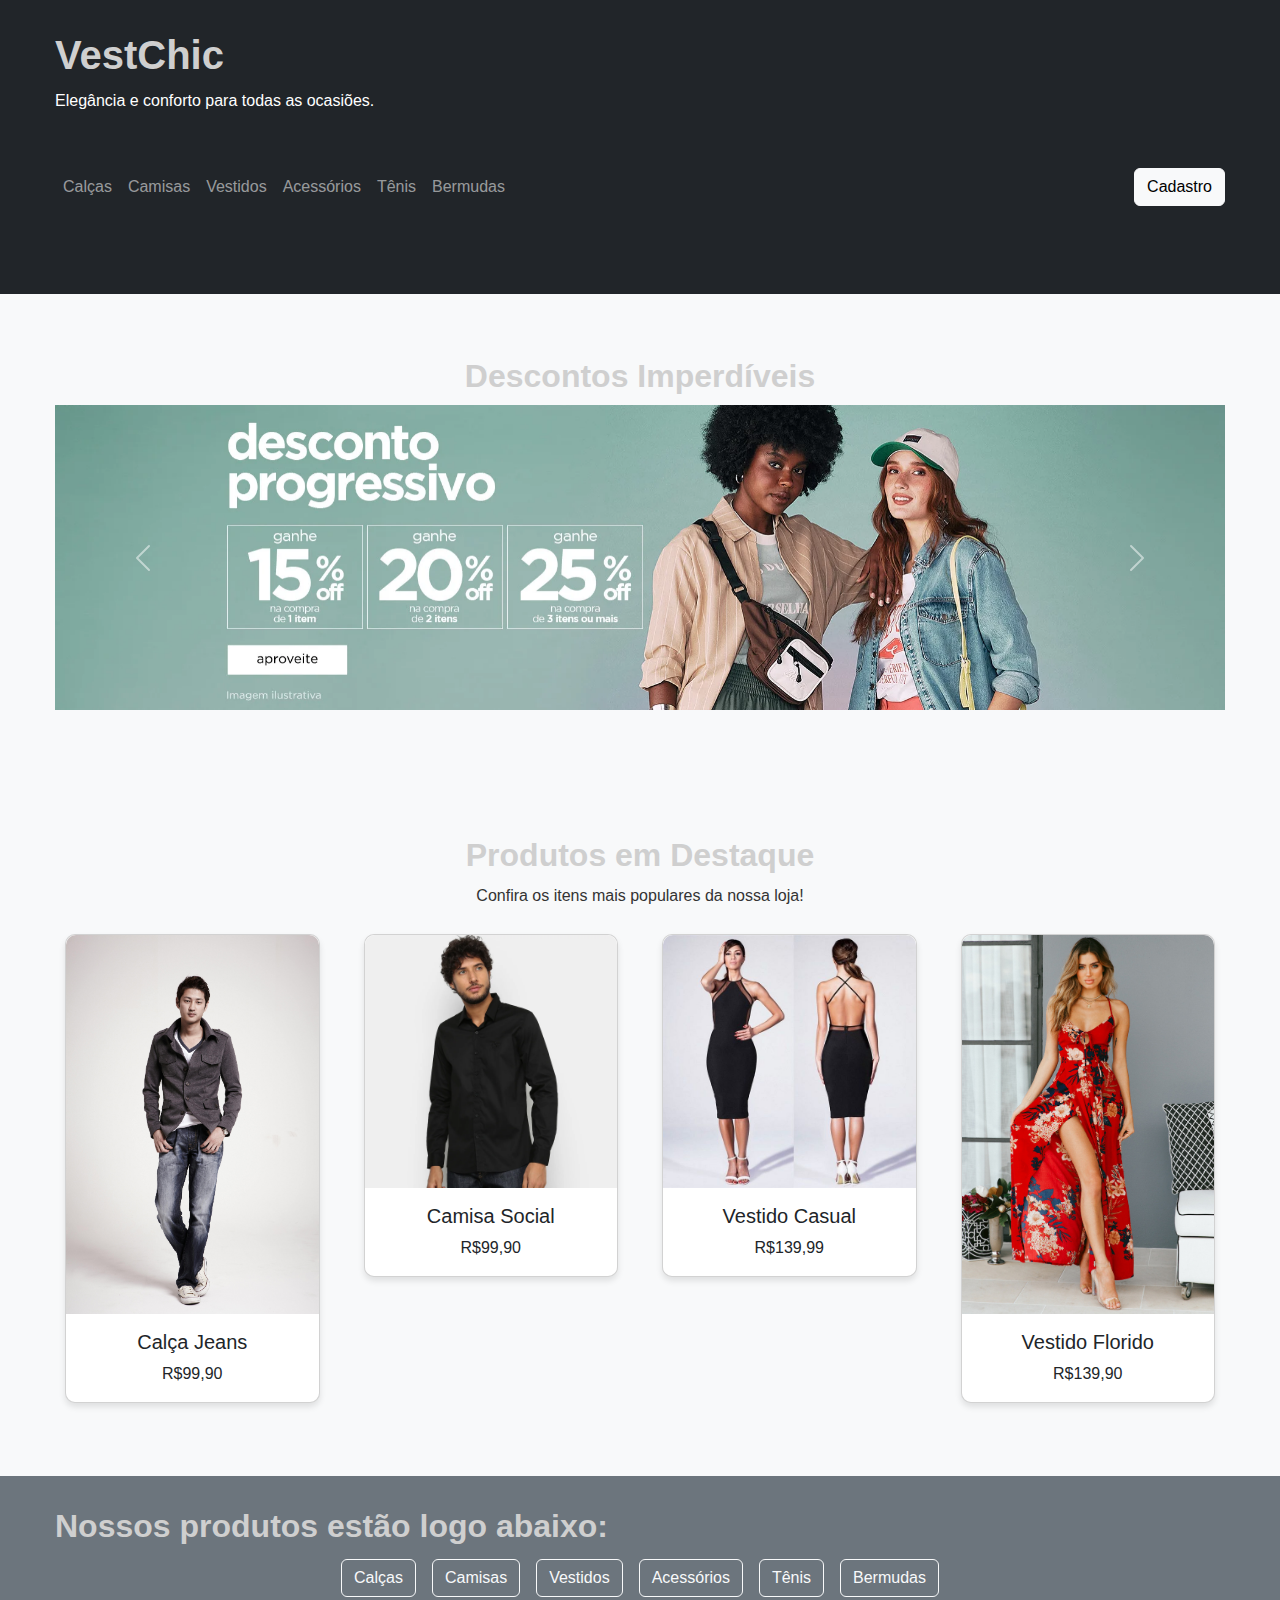
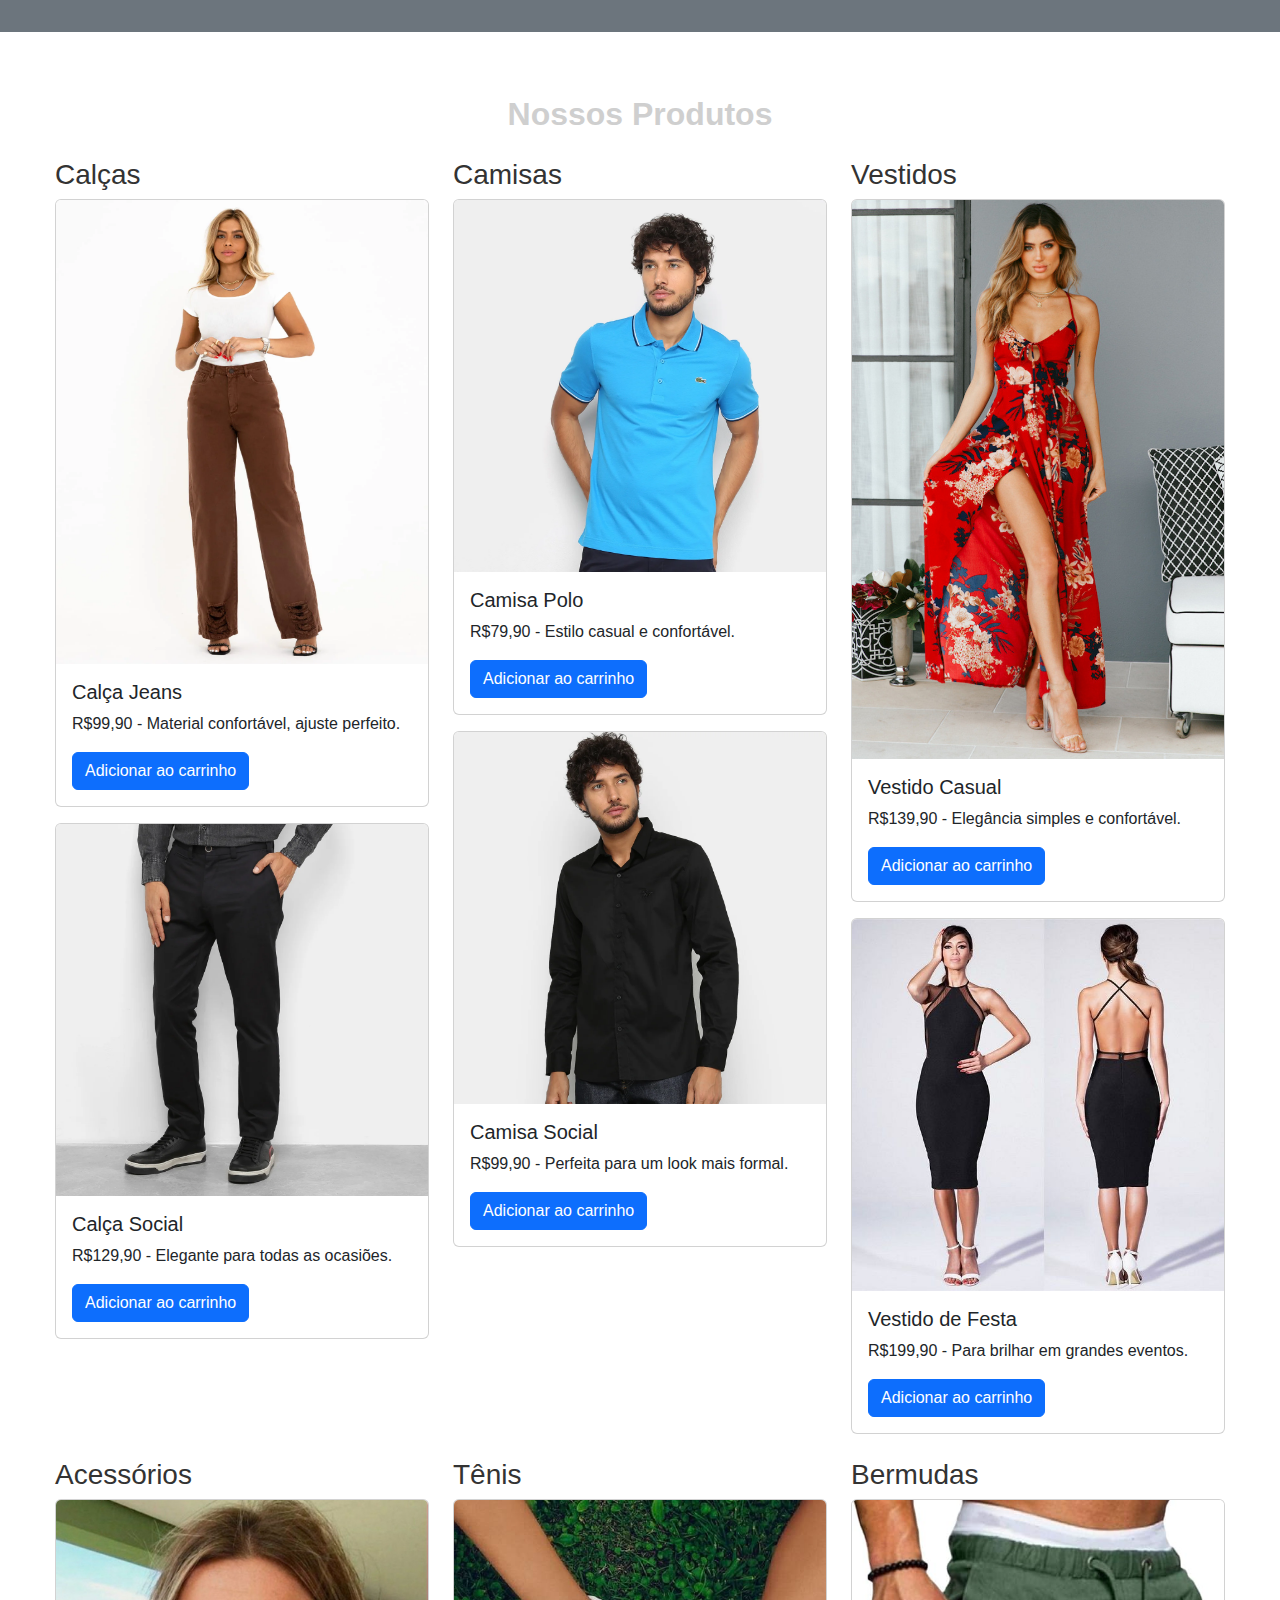
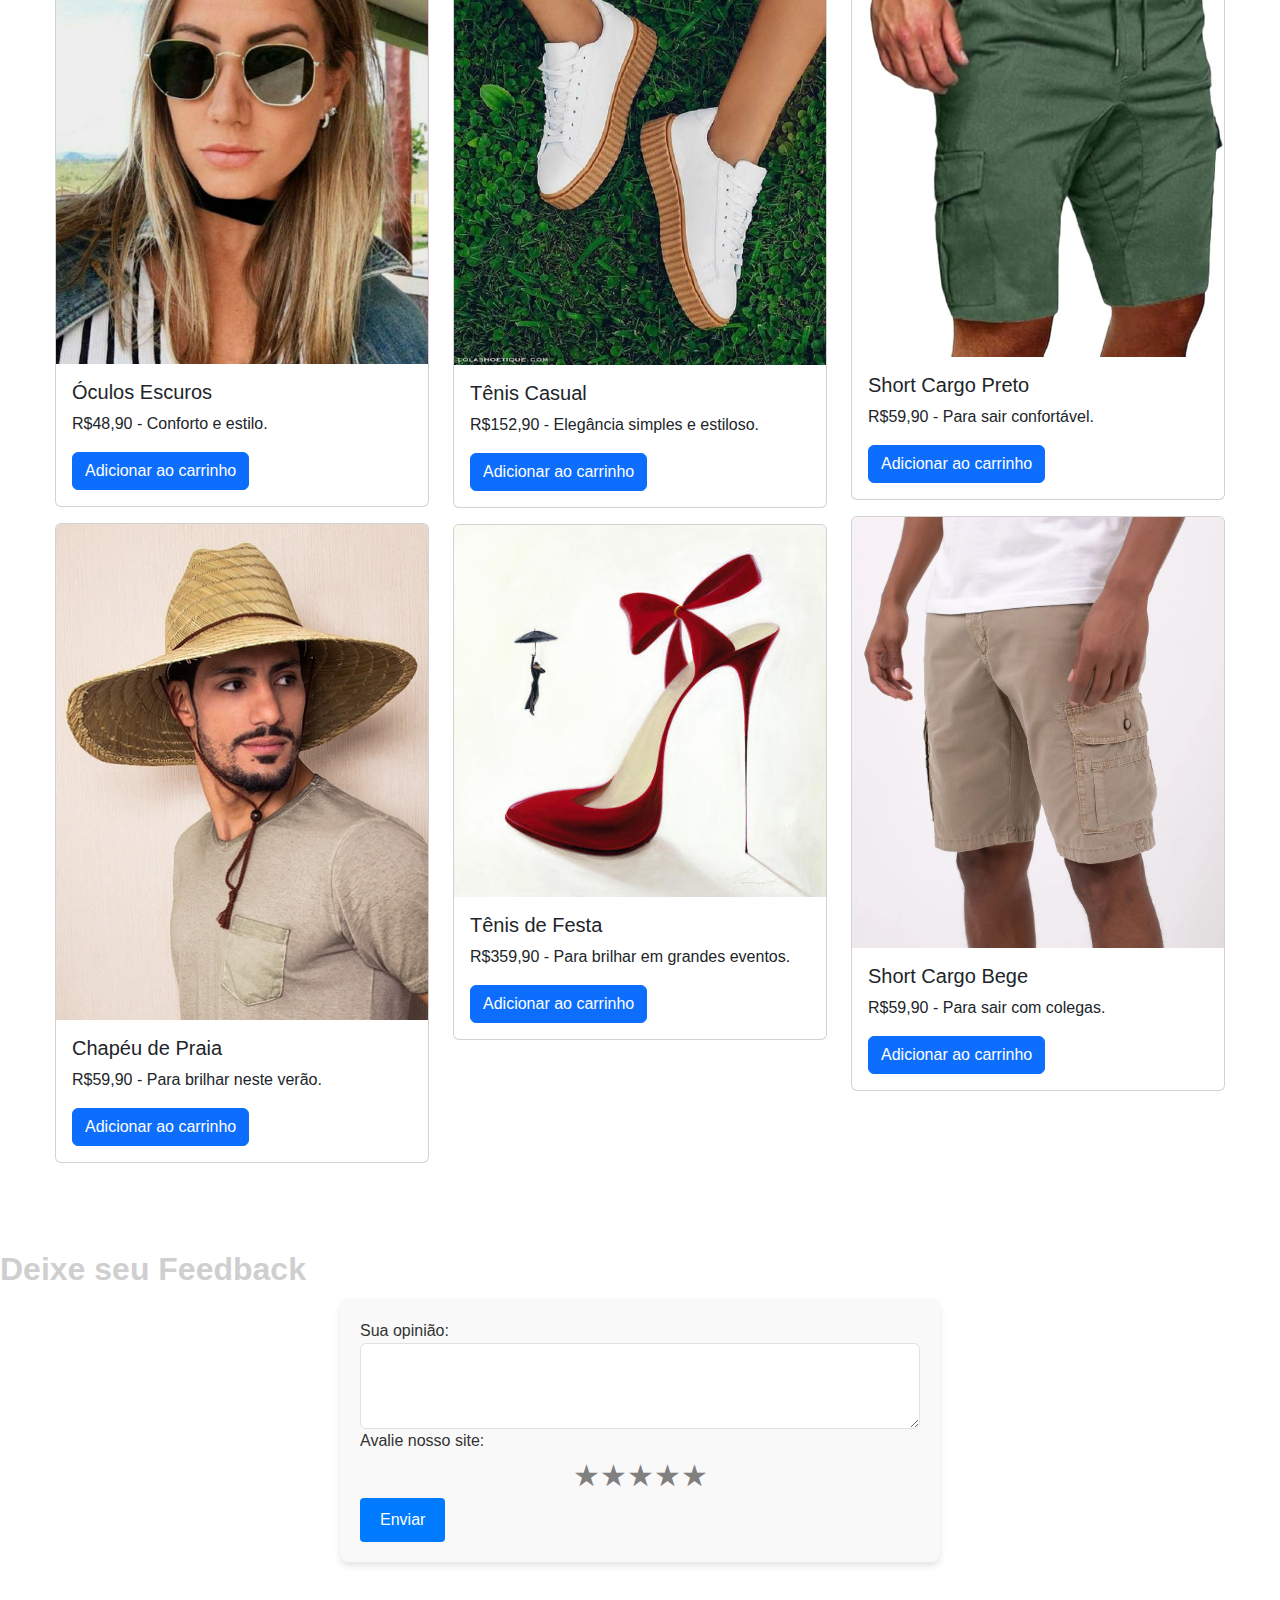
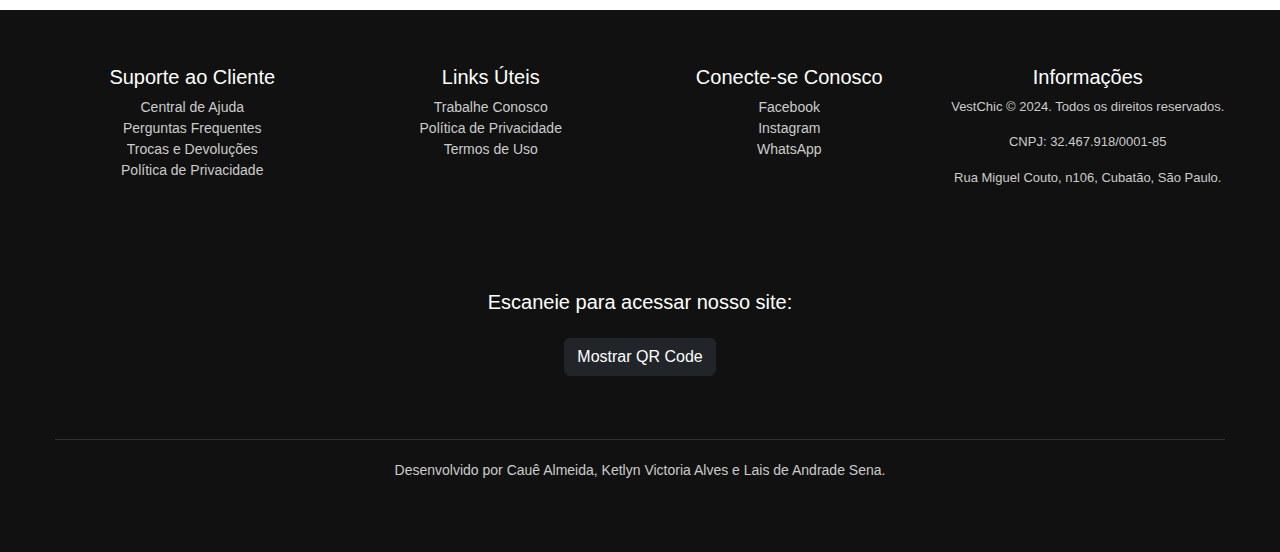
<file: index.html>
<!DOCTYPE html>
<html lang="pt-BR">

<head>
    <meta charset="UTF-8">
    <meta name="viewport" content="width=device-width, initial-scale=1.0">
    <title>VestChic - Elegância e Conforto</title>
    <link href="https://cdn.jsdelivr.net/npm/bootstrap@5.3.2/dist/css/bootstrap.min.css" rel="stylesheet">
    <link rel="stylesheet" href="style.css">
    <link rel="icon" href="imagens/bolsas.png">
</head>

<body>
    <!-- Header -->
    <header class="bg-dark text-white py-3">

        <div class="container">
            <h1>ㅤVestChic</h1>
            <p>ㅤㅤElegância e conforto para todas as ocasiões.</p>
        </div>

        <nav class="navbar navbar-expand-lg navbar-dark bg-dark">
            <div class="container">
                <button class="navbar-toggler position-absolute top-0 end-0 m-3" type="button" data-bs-toggle="collapse" data-bs-target="#navbarNav">
                    <span class="navbar-toggler-icon"></span>
                </button>
                <div class="collapse navbar-collapse" id="navbarNav">
                    <ul class="navbar-nav me-auto">
                        <li class="nav-item"><a href="#calcas" class="nav-link">Calças</a></li>
                        <li class="nav-item"><a href="#camisas" class="nav-link">Camisas</a></li>
                        <li class="nav-item"><a href="#vestidos" class="nav-link">Vestidos</a></li>
                        <li class="nav-item"><a href="#acessorios" class="nav-link">Acessórios</a></li>
                        <li class="nav-item"><a href="#tenis" class="nav-link">Tênis</a></li>
                        <li class="nav-item"><a href="#bermudas" class="nav-link">Bermudas</a></li>
                    </ul>
                    <a href="cadastro.html" class="btn btn-light">Cadastro</a>
                </div>
            </div>
        </nav>
        <br>
        <br>
    </header>

    <!-- Carrossel de Imagens -->
    <section id="carrossel" class="py-5 bg-light">
        <div class="container">
            <h2 class="text-center">Descontos Imperdíveis</h2>
            <div id="descontoCarrossel" class="carousel slide" data-bs-ride="carousel">
                <div class="carousel-inner">
                    <div class="carousel-item active">
                        <img src="imagens/fotodeitada.webp" class="d-block mx-auto img-fluid" style="max-height: 400px;" alt="Desconto 1" alt="Desconto 1">
                    </div>
                    <div class="carousel-item">
                        <img src="imagens/fotodeitada2.jpg" class="d-block mx-auto img-fluid" style="max-height: 400px;" alt="Desconto 1" alt="Desconto 2">
                    </div>
                    <div class="carousel-item">
                        <img src="imagens/fotodeitada3.jpg" class="d-block mx-auto img-fluid" style="max-height: 400px;" alt="Desconto 1" alt="Desconto 3">
                    </div>
                </div>
                <button class="carousel-control-prev" type="button" data-bs-target="#descontoCarrossel" data-bs-slide="prev">
                    <span class="carousel-control-prev-icon" aria-hidden="true"></span>
                    <span class="visually-hidden">Anterior</span>
                </button>
                <button class="carousel-control-next" type="button" data-bs-target="#descontoCarrossel" data-bs-slide="next">
                    <span class="carousel-control-next-icon" aria-hidden="true"></span>
                    <span class="visually-hidden">Próximo</span>
                </button>
            </div>
        </div>
    </section>

    <!-- Destaque de Produtos -->
    <section id="destaque" class="py-5 text-center bg-light">
        <div class="container">
            <h2>Produtos em Destaque</h2>
            <p>Confira os itens mais populares da nossa loja!</p>
            <div class="row">
                <div class="col-md-3">
                    <a href="produto-calca1.html">
                        <div class="card product-card">
                            <img src="imagens/pexels-jt-kim-914472.jpg" class="card-img-top" alt="Calça Jeans">
                            <div class="card-body">
                                <h5 class="card-title">Calça Jeans</h5>
                                <p class="card-text">R$99,90</p>
                            </div>
                        </div>
                    </a>
                </div>
                
                <div class="col-md-3">
                    <a href="#">
                        <div class="card product-card">
                            <img src="imagens/camisa2.webp" class="card-img-top" alt="Camisa Social">
                            <div class="card-body">
                                <h5 class="card-title">Camisa Social</h5>
                                <p class="card-text">R$99,90</p>
                            </div>
                        </div>
                    </a>
                </div>
                <div class="col-md-3">
                    <a href="produto-calca1.html">
                        <div class="card product-card">
                            <img src="imagens/vest2.jpg" class="card-img-top img-fluid" alt="Vestido Casual">
                            <div class="card-body">
                                <h5 class="card-title">Vestido Casual</h5>
                                <p class="card-text">R$139,99</p>
                            </div>
                        </div>
                    </a>
                </div>
                <div class="col-md-3">
                    <a href="produto-vestido1.html">
                        <div class="card product-card">
                            <img src="imagens/vestflor.jpg" class="card-img-top" alt="Vestido Florido">
                            <div class="card-body">
                                <h5 class="card-title">Vestido Florido</h5>
                                <p class="card-text">R$139,90</p>
                            </div>
                        </div>
                    </a>
                </div>
            </div>
        </div>
    </section>

    <!-- Categorias -->
    <section id="filtros" class="py-3 bg-secondary text-white">
        <div class="container">
            <h2>Nossos produtos estão logo abaixo:</h2>
            <div class="d-flex justify-content-center flex-wrap">
                <a href="calcas.html" class="btn btn-outline-light mx-2 my-1">Calças</a>
                <a href="camisas.html" class="btn btn-outline-light mx-2 my-1">Camisas</a>
                <a href="vestidos.html" class="btn btn-outline-light mx-2 my-1">Vestidos</a>
                <a href="acessorios.html" class="btn btn-outline-light mx-2 my-1">Acessórios</a>
                <a href="tenis.html" class="btn btn-outline-light mx-2 my-1">Tênis</a>
                <a href="bermuda.html" class="btn btn-outline-light mx-2 my-1">Bermudas</a>
            </div>
        </div>
    </section>

    <main>
        <!-- Seção de Produtos -->
        <section id="produtos" class="container mt-5">
            <h2 class="text-center mb-4">Nossos Produtos</h2>
            <div class="row">
                <!-- Calças -->
                <div class="col-md-4 mb-4" id="calcas">
                    <h3>Calças</h3>
                    <div class="card">
                        <img src="imagens/calca0.webp" class="card-img-top" alt="Calça 1">
                        <div class="card-body">
                            <h5 class="card-title">Calça Jeans</h5>
                            <p class="card-text">R$99,90 - Material confortável, ajuste perfeito.</p>
                            <button class="btn btn-primary add-to-cart" data-product="Calça Jeans">Adicionar ao carrinho</button>
                        </div>
                    </div>
                    <div class="card mt-3">
                        <img src="imagens/calca2.webp" class="card-img-top" alt="Calça 2">
                        <div class="card-body">
                            <h5 class="card-title">Calça Social</h5>
                            <p class="card-text">R$129,90 - Elegante para todas as ocasiões.</p>
                            <button class="btn btn-primary add-to-cart" data-product="Calça Social">Adicionar ao carrinho</button>
                        </div>
                    </div>
                </div>
        
                <!-- Camisas -->
                <div class="col-md-4 mb-4" id="camisas">
                    <h3>Camisas</h3>
                    <div class="card">
                        <img src="imagens/camisa1.webp" class="card-img-top" alt="Camisa 1">
                        <div class="card-body">
                            <h5 class="card-title">Camisa Polo</h5>
                            <p class="card-text">R$79,90 - Estilo casual e confortável.</p>
                            <button class="btn btn-primary add-to-cart" data-product="Camisa Polo">Adicionar ao carrinho</button>
                        </div>
                    </div>
                    <div class="card mt-3">
                        <img src="imagens/camisa2.webp" class="card-img-top" alt="Camisa 2">
                        <div class="card-body">
                            <h5 class="card-title">Camisa Social</h5>
                            <p class="card-text">R$99,90 - Perfeita para um look mais formal.</p>
                            <button class="btn btn-primary add-to-cart" data-product="Camisa Social">Adicionar ao carrinho</button>
                        </div>
                    </div>
                </div>
        
                <!-- Vestidos -->
                <div class="col-md-4 mb-4" id="vestidos">
                    <h3>Vestidos</h3>
                    <div class="card">
                        <img src="imagens/vestflor.jpg" class="card-img-top" alt="Vestido 1">
                        <div class="card-body">
                            <h5 class="card-title">Vestido Casual</h5>
                            <p class="card-text">R$139,90 - Elegância simples e confortável.</p>
                            <button class="btn btn-primary add-to-cart" data-product="Vestido Casual">Adicionar ao carrinho</button>
                        </div>
                    </div>
                    <div class="card mt-3">
                        <img src="imagens/vest2.jpg" class="card-img-top" alt="Vestido 2">
                        <div class="card-body">
                            <h5 class="card-title">Vestido de Festa</h5>
                            <p class="card-text">R$199,90 - Para brilhar em grandes eventos.</p>
                            <button class="btn btn-primary add-to-cart" data-product="Vestido de Festa">Adicionar ao carrinho</button>
                        </div>
                    </div>
                </div>
            </div>
        
            <div class="row">
                <!-- Acessórios -->
                <div class="col-md-4 mb-4" id="acessorios">
                    <h3>Acessórios</h3>
                    <div class="card">
                        <img src="imagens/acessorio1.jpg" class="card-img-top" alt="Acessório 1">
                        <div class="card-body">
                            <h5 class="card-title">Óculos Escuros</h5>
                            <p class="card-text">R$48,90 - Conforto e estilo.</p>
                            <button class="btn btn-primary add-to-cart" data-product="Óculos Escuros">Adicionar ao carrinho</button>
                        </div>
                    </div>
                    <div class="card mt-3">
                        <img src="imagens/acessorio2.jpg" class="card-img-top" alt="Acessório 2">
                        <div class="card-body">
                            <h5 class="card-title">Chapéu de Praia</h5>
                            <p class="card-text">R$59,90 - Para brilhar neste verão.</p>
                            <button class="btn btn-primary add-to-cart" data-product="Chapéu de Praia">Adicionar ao carrinho</button>
                        </div>
                    </div>
                </div>
        
                <!-- Tênis -->
                <div class="col-md-4 mb-4" id="tenis">
                    <h3>Tênis</h3>
                    <div class="card">
                        <img src="imagens/tenis3.jpg" class="card-img-top" alt="Tênis 1">
                        <div class="card-body">
                            <h5 class="card-title">Tênis Casual</h5>
                            <p class="card-text">R$152,90 - Elegância simples e estiloso.</p>
                            <button class="btn btn-primary add-to-cart" data-product="Tênis Casual">Adicionar ao carrinho</button>
                        </div>
                    </div>
                    <div class="card mt-3">
                        <img src="imagens/tenis2.jpg" class="card-img-top" alt="Tênis 2">
                        <div class="card-body">
                            <h5 class="card-title">Tênis de Festa</h5>
                            <p class="card-text">R$359,90 - Para brilhar em grandes eventos.</p>
                            <button class="btn btn-primary add-to-cart" data-product="Tênis de Festa">Adicionar ao carrinho</button>
                        </div>
                    </div>
                </div>
        
                <!-- Bermudas -->
                <div class="col-md-4 mb-4" id="bermudas">
                    <h3>Bermudas</h3>
                    <div class="card">
                        <img src="imagens/berma1.jpg" class="card-img-top" alt="Bermuda 1">
                        <div class="card-body">
                            <h5 class="card-title">Short Cargo Preto</h5>
                            <p class="card-text">R$59,90 - Para sair confortável.</p>
                            <button class="btn btn-primary add-to-cart" data-product="Short Cargo Preto">Adicionar ao carrinho</button>
                        </div>
                    </div>
                    <div class="card mt-3">
                        <img src="imagens/berma2.webp" class="card-img-top" alt="Bermuda 2">
                        <div class="card-body">
                            <h5 class="card-title">Short Cargo Bege</h5>
                            <p class="card-text">R$59,90 - Para sair com colegas.</p>
                            <button class="btn btn-primary add-to-cart" data-product="Short Cargo Bege">Adicionar ao carrinho</button>
                        </div>
                    </div>
                </div>
            </div>
        </section>
        

    <!-- Formulário de Feedback -->
    <div class="my-5">
        <h2>Deixe seu Feedback</h2>
        <form id="feedbackForm" onsubmit="return handleFeedback(event)">
            <div class="form-group">
                <label for="feedback">Sua opinião:</label>
                <textarea id="feedback" class="form-control" rows="3" required></textarea>
            </div>

            <div class="form-group">
                <label>Avalie nosso site:</label>
                <div class="star-rating" style="display: flex; flex-direction: row-reverse;">
                    <input type="radio" id="star1" name="rating" value="1">
                    <label for="star1">★</label>
                    <input type="radio" id="star2" name="rating" value="2">
                    <label for="star2">★</label>
                    <input type="radio" id="star3" name="rating" value="3">
                    <label for="star3">★</label>
                    <input type="radio" id="star4" name="rating" value="4">
                    <label for="star4">★</label>
                    <input type="radio" id="star5" name="rating" value="5">
                    <label for="star5">★</label>
                </div>
            </div>

            <button type="submit" class="btn btn-primary">Enviar</button>
        </form>
        <div id="feedbackMessage" class="mt-3 text-success" style="display:none;">
            Seu feedback foi enviado com sucesso!
        </div>

    </main>

    <!-- Footer -->
    <footer style="background-color: #111; color: #fff; padding: 40px 20px; font-size: 14px;">
        <div class="container">
            <div class="row">
                <!-- Suporte ao Cliente -->
                <div class="col-md-3 mb-4">
                    <h5 style="color: #fff;">Suporte ao Cliente</h5>
                    <ul class="list-unstyled">
                        <li><a href="central.html" target="_blank" style="color: #ccc; text-decoration: none;">Central de Ajuda</a></li>
                        <li><a href="pergfreq.html" target="_blank" style="color: #ccc; text-decoration: none;">Perguntas Frequentes</a></li>
                        <li><a href="pdd.html" target="_blank" style="color: #ccc; text-decoration: none;">Trocas e Devoluções</a></li>
                        <li><a href="pdp.html" target="_blank" style="color: #ccc; text-decoration: none;">Política de Privacidade</a></li>
                    </ul>
                </div>
    
                <!-- Links Úteis -->
                <div class="col-md-3 mb-4">
                    <h5 style="color: #fff;">Links Úteis</h5>
                    <ul class="list-unstyled">
                        <li><a href="#" target="_blank" style="color: #ccc; text-decoration: none;">Trabalhe Conosco</a></li>
                        <li><a href="pdp.html" target="_blank" style="color: #ccc; text-decoration: none;">Política de Privacidade</a></li>
                        <li><a href="central.html" target="_blank" style="color: #ccc; text-decoration: none;">Termos de Uso</a></li>
                    </ul>
                </div>
    
                <!-- Redes Sociais -->
                <div class="col-md-3 mb-4">
                    <h5 style="color: #fff;">Conecte-se Conosco</h5>
                    <ul class="list-unstyled">
                        <li>
                            <a href="https://www.instagram.com/vestchic_store?utm_source=ig_web_button_share_sheet&igsh=ZDNlZDc0MzIxNw==" target="_blank" style="color: #ccc; text-decoration: none;"><i class="bi bi-facebook"></i> Facebook</a>
                        </li>
                        <li>
                            <a href="https://www.instagram.com/vestchic_store?utm_source=ig_web_button_share_sheet&igsh=ZDNlZDc0MzIxNw==" target="_blank" style="color: #ccc; text-decoration: none;"><i class="bi bi-instagram"></i> Instagram</a>
                        </li>
                        <li>
                            <a href="https://wa.link/bu9qkj" target="_blank" style="color: #ccc; text-decoration: none;"><i class="bi bi-twitter"></i> WhatsApp </a>
                        </li>
                    </ul>
                </div>
    
                <!-- Informações Legais -->
                <div class="col-md-3 mb-4">
                    <h5 style="color: #fff;">Informações</h5>
                    <p style="color: #ccc; font-size: 13px;">VestChic © 2024. Todos os direitos reservados.</p>
                    <p style="color: #ccc; font-size: 13px;">CNPJ: 32.467.918/0001-85</p>
                    <p style="color: #ccc; font-size: 13px;">Rua Miguel Couto, n106, Cubatão, São Paulo.</p>
                </div>
            </div>
    
            <div class="container my-5 text-center">
                <h5>Escaneie para acessar nosso site:</h5>
                <button class="btn btn-dark mt-3" onclick="toggleQRCode()">Mostrar QR Code</button>
                <div id="qr-code-container" style="display: none;" class="mt-3">
                    <img src="imagens/QRCode_Fácil.jpg" alt="QR Code do site" class="img-fluid rounded shadow" style="max-width: 200px;">
                </div>
            </div>

            <div class="text-center mt-4" style="border-top: 1px solid #333; padding-top: 20px;">
                <p style="color: #ccc;">Desenvolvido por Cauê Almeida, Ketlyn Victoria Alves e Lais de Andrade Sena.</p>
            </div>
        </div>
        
    </footer>

     <!-- Scripts do Bootstrap -->
     <script src="https://cdn.jsdelivr.net/npm/bootstrap@5.3.2/dist/js/bootstrap.bundle.min.js"></script>
     <script src="https://code.jquery.com/jquery-3.5.1.slim.min.js"></script>
     <script src="https://cdn.jsdelivr.net/npm/@popperjs/core@2.5.0/dist/umd/popper.min.js"></script>
     <script src="https://stackpath.bootstrapcdn.com/bootstrap/4.5.2/js/bootstrap.min.js"></script>
 
    
     <script>
         function handleFeedback(event) {
             event.preventDefault();
             // Exibe a mensagem de sucesso
             document.getElementById("feedbackMessage").style.display = "block";
             // Limpa o formulário
             document.getElementById("feedbackForm").reset();
         }

         function toggleQRCode() {
        const qrCodeContainer = document.getElementById('qr-code-container');
        if (qrCodeContainer.style.display === 'none' || !qrCodeContainer.style.display) {
            qrCodeContainer.style.display = 'block';
        } else {
            qrCodeContainer.style.display = 'none';
        }
    }
    let lastScroll = 0;
    const navbar = document.querySelector('.navbar');

    window.addEventListener('scroll', () => {
        const currentScroll = window.pageYOffset;

        if (currentScroll > lastScroll) {
            // Rolando para baixo
            navbar.style.transform = 'translateY(-100%)';
        } else {
            // Rolando para cima
            navbar.style.transform = 'translateY(0)';
        }

        lastScroll = currentScroll;
    });

     </script>

</body>

</html>
</file>
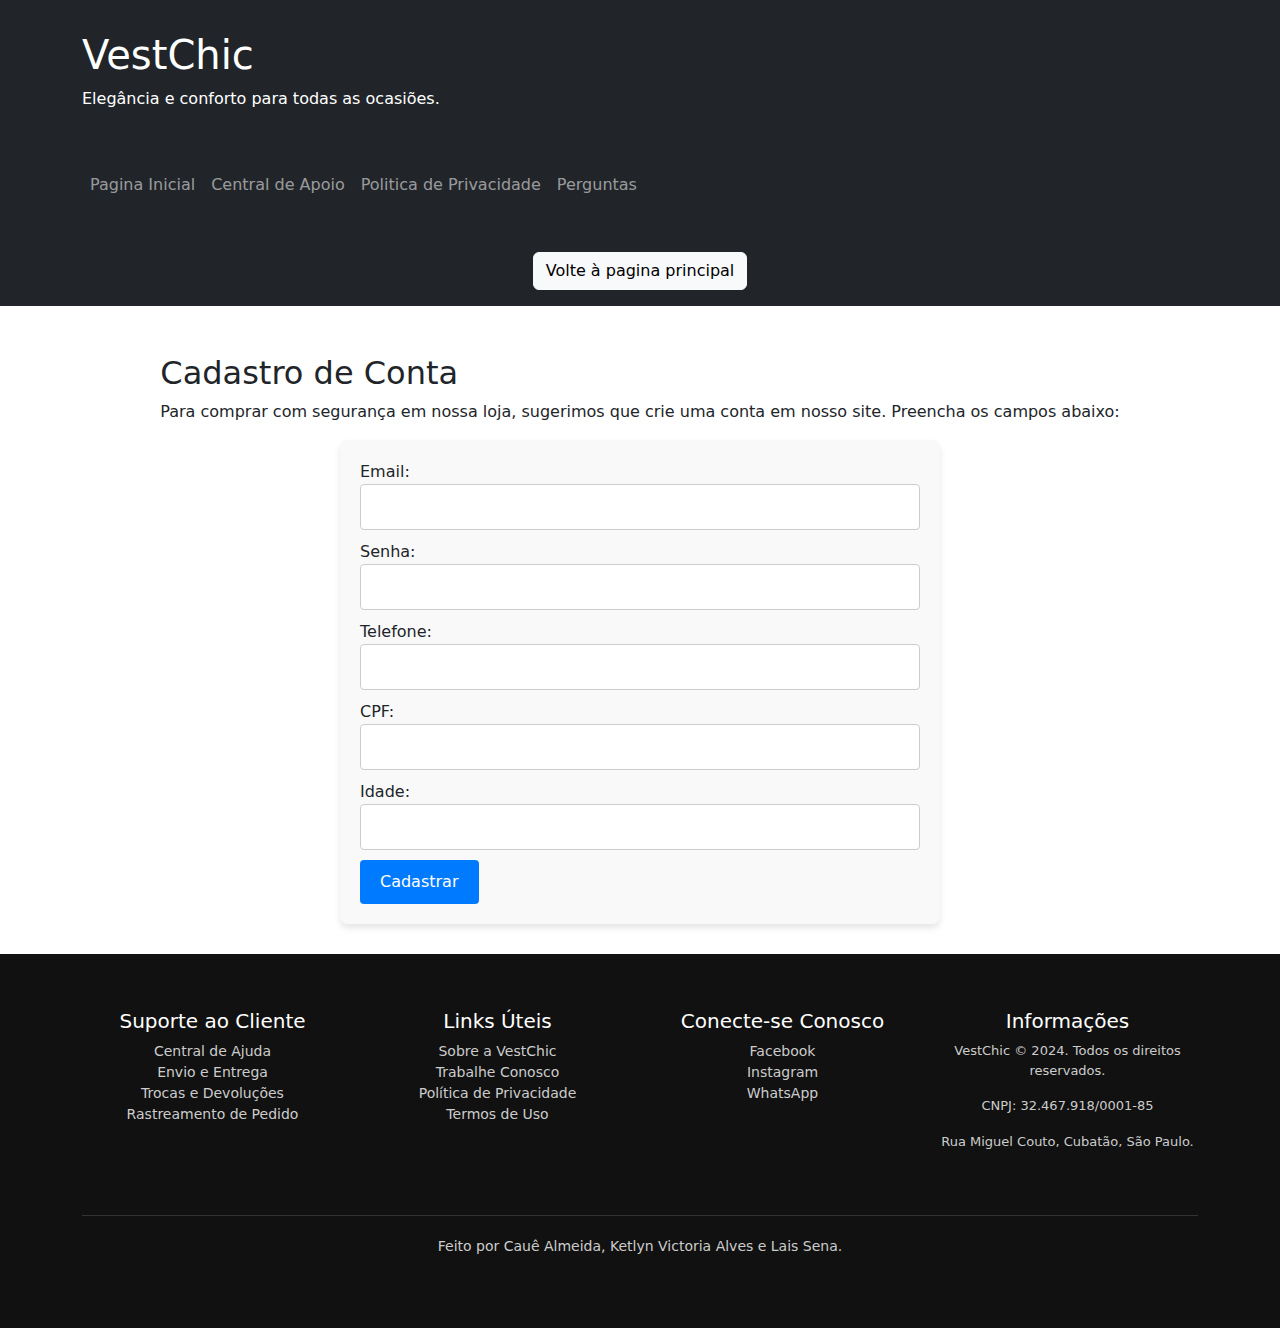
<file: cadastro.html>
<!DOCTYPE html>
<html lang="pt-BR">

<head>
    <meta charset="UTF-8">
    <meta name="viewport" content="width=device-width, initial-scale=1.0">
    <title>Cadastro - Loja de Roupas</title>
    <link rel="icon" href="imagens/bolsas.png">
    <link rel="stylesheet" href="style.css">
    <link href="https://cdn.jsdelivr.net/npm/bootstrap@5.3.0/dist/css/bootstrap.min.css" rel="stylesheet">
</head>

<body>
    <!-- Cabeçalho (Header) -->
    <header class="bg-dark text-white py-3">
        <div class="container">
            <h1>VestChic</h1>
            <p>Elegância e conforto para todas as ocasiões.</p>
        </div>
        <nav class="navbar navbar-expand-lg navbar-dark bg-dark">
            <div class="container">
                <button class="navbar-toggler" type="button" data-bs-toggle="collapse" data-bs-target="#navbarNav">
                    <span class="navbar-toggler-icon"></span>
                </button>
                <div class="collapse navbar-collapse" id="navbarNav">
                    <ul class="navbar-nav me-auto">
                        <li class="nav-item"><a href="index.html" class="nav-link">Pagina Inicial</a></li>
                        <li class="nav-item"><a href="central.html" class="nav-link">Central de Apoio</a></li>
                        <li class="nav-item"><a href="pdp.html" class="nav-link">Politica de Privacidade </a></li>
                        <li class="nav-item"><a href="pergfreq.html" class="nav-link">Perguntas</a></li>
                    </ul>
                </div>
            </div>
            
        </nav>
        <br>
        <div class="d-flex justify-content-center">
        <a href="index.html" class="btn btn-light">Volte à pagina principal</a>
    </div>
    </header>

    <br>
    <br>


    <!-- Seção do Formulário de Cadastro -->
    <div class="d-flex justify-content-center">
    <section id="cadastro" class="cadastro">
        <h2>Cadastro de Conta</h2>
        <p>Para comprar com segurança em nossa loja, sugerimos que crie uma conta em nosso site. Preencha os campos abaixo:</p>
        <div id="formContainer"></div>
    </section>
    </div>
    

    <!-- Rodapé (Footer) -->
    <footer style="background-color: #111; color: #fff; padding: 40px 20px; font-size: 14px;">
        <div class="container">
            <div class="row">
                <!-- Suporte ao Cliente -->
                <div class="col-md-3 mb-4">
                    <h5 style="color: #fff;">Suporte ao Cliente</h5>
                    <ul class="list-unstyled">
                        <li><a href="#" style="color: #ccc; text-decoration: none;">Central de Ajuda</a></li>
                        <li><a href="#" style="color: #ccc; text-decoration: none;">Envio e Entrega</a></li>
                        <li><a href="#" style="color: #ccc; text-decoration: none;">Trocas e Devoluções</a></li>
                        <li><a href="#" style="color: #ccc; text-decoration: none;">Rastreamento de Pedido</a></li>
                    </ul>
                </div>
    
                <!-- Links Úteis -->
                <div class="col-md-3 mb-4">
                    <h5 style="color: #fff;">Links Úteis</h5>
                    <ul class="list-unstyled">
                        <li><a href="#" style="color: #ccc; text-decoration: none;">Sobre a VestChic</a></li>
                        <li><a href="#" style="color: #ccc; text-decoration: none;">Trabalhe Conosco</a></li>
                        <li><a href="#" style="color: #ccc; text-decoration: none;">Política de Privacidade</a></li>
                        <li><a href="#" style="color: #ccc; text-decoration: none;">Termos de Uso</a></li>
                    </ul>
                </div>
    
                <!-- Redes Sociais -->
                <div class="col-md-3 mb-4">
                    <h5 style="color: #fff;">Conecte-se Conosco</h5>
                    <ul class="list-unstyled">
                        <li>
                            <a href="https://www.instagram.com/vestchic_store?utm_source=ig_web_button_share_sheet&igsh=ZDNlZDc0MzIxNw==" style="color: #ccc; text-decoration: none;"><i class="bi bi-facebook"></i> Facebook</a>
                        </li>
                        <li>
                            <a href="https://www.instagram.com/vestchic_store?utm_source=ig_web_button_share_sheet&igsh=ZDNlZDc0MzIxNw==" style="color: #ccc; text-decoration: none;"><i class="bi bi-instagram"></i> Instagram</a>
                        </li>
                        <li>
                            <a href="https://wa.link/bu9qkj" target="_blank" style="color: #ccc; text-decoration: none;"><i class="bi bi-twitter"></i> WhatsApp </a>
                        </li>
                    </ul>
                </div>
    
                <!-- Informações Legais -->
                <div class="col-md-3 mb-4">
                    <h5 style="color: #fff;">Informações</h5>
                    <p style="color: #ccc; font-size: 13px;">VestChic © 2024. Todos os direitos reservados.</p>
                    <p style="color: #ccc; font-size: 13px;">CNPJ: 32.467.918/0001-85</p>
                    <p style="color: #ccc; font-size: 13px;">Rua Miguel Couto, Cubatão, São Paulo.</p>
                </div>
            </div>
    
            <div class="text-center mt-4" style="border-top: 1px solid #333; padding-top: 20px;">
                <p style="color: #ccc;">Feito por Cauê Almeida, Ketlyn Victoria Alves e Lais Sena.</p>
            </div>
        </div>
    </footer>

    <!-- Script do Formulário -->
    <script src="script.js"></script>
</body>

</html>
</file>
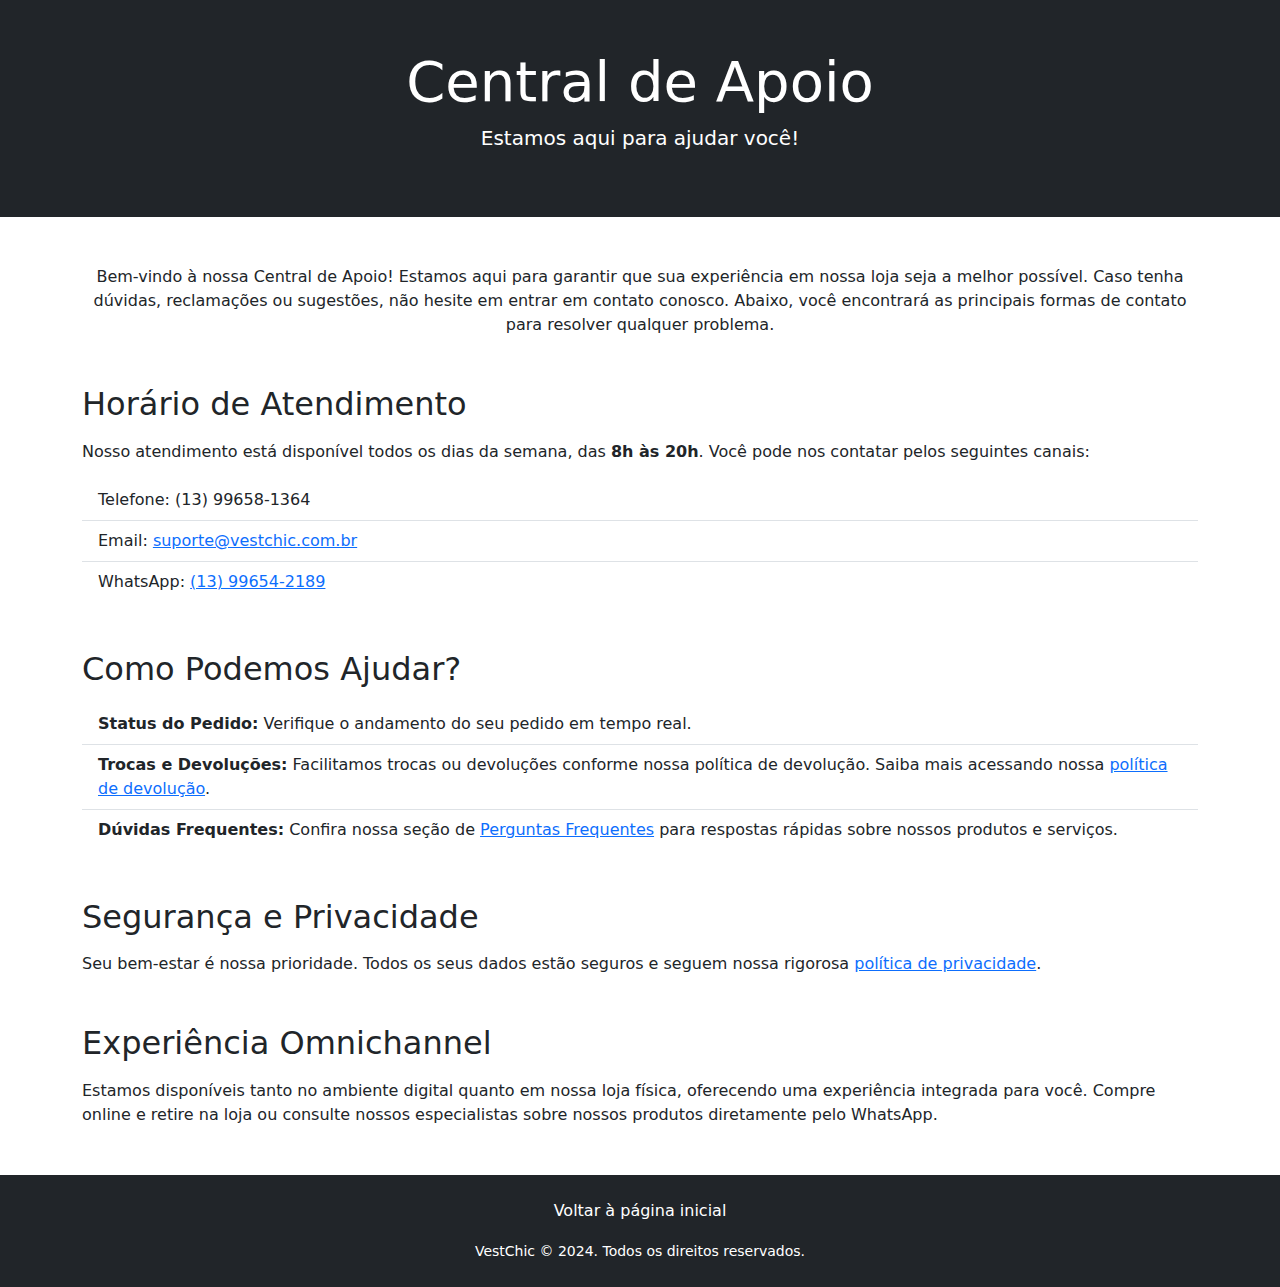
<file: central.html>
<!DOCTYPE html>
<html lang="pt-BR">

<head>
    <meta charset="UTF-8">
    <meta name="viewport" content="width=device-width, initial-scale=1.0">
    <title>Central de Apoio - VestChic</title>
    <link rel="stylesheet" href="https://cdn.jsdelivr.net/npm/bootstrap@5.3.2/dist/css/bootstrap.min.css">
    <link rel="icon" href="imagens/bolsas.png">
</head>

<body>
    <!-- Header -->
    <header class="bg-dark text-white text-center py-5">
        <div class="container">
            <h1 class="display-4">Central de Apoio</h1>
            <p class="lead">Estamos aqui para ajudar você!</p>
        </div>
    </header>

    <!-- Main Content -->
    <main class="container my-5">
        <section class="mb-5">
            <p class="text-center">Bem-vindo à nossa Central de Apoio! Estamos aqui para garantir que sua experiência em nossa loja seja a melhor possível. Caso tenha dúvidas, reclamações ou sugestões, não hesite em entrar em contato conosco. Abaixo, você encontrará as principais formas de contato para resolver qualquer problema.</p>
        </section>

        <section class="mb-5">
            <h2 class="mb-3">Horário de Atendimento</h2>
            <p>Nosso atendimento está disponível todos os dias da semana, das <strong>8h às 20h</strong>. Você pode nos contatar pelos seguintes canais:</p>
            <ul class="list-group list-group-flush">
                <li class="list-group-item">Telefone: (13) 99658-1364</li>
                <li class="list-group-item">Email: <a href="mailto:suporte@vestchic.com.br">suporte@vestchic.com.br</a></li>
                <li class="list-group-item">WhatsApp: <a href="https://wa.me/5513996542189" target="_blank">(13) 99654-2189</a></li>
            </ul>
        </section>

        <section class="mb-5">
            <h2 class="mb-3">Como Podemos Ajudar?</h2>
            <ul class="list-group list-group-flush">
                <li class="list-group-item"><strong>Status do Pedido:</strong> Verifique o andamento do seu pedido em tempo real.</li>
                <li class="list-group-item"><strong>Trocas e Devoluções:</strong> Facilitamos trocas ou devoluções conforme nossa política de devolução. Saiba mais acessando nossa <a href="pdd.html" target="_blank">política de devolução</a>.</li>
                <li class="list-group-item"><strong>Dúvidas Frequentes:</strong> Confira nossa seção de <a href="pergfreq.html" target="_blank">Perguntas Frequentes</a> para respostas rápidas sobre nossos produtos e serviços.</li>
            </ul>
        </section>

        <section class="mb-5">
            <h2 class="mb-3">Segurança e Privacidade</h2>
            <p>Seu bem-estar é nossa prioridade. Todos os seus dados estão seguros e seguem nossa rigorosa <a href="pdp.html" target="_blank">política de privacidade</a>.</p>
        </section>

        <section class="mb-5">
            <h2 class="mb-3">Experiência Omnichannel</h2>
            <p>Estamos disponíveis tanto no ambiente digital quanto em nossa loja física, oferecendo uma experiência integrada para você. Compre online e retire na loja ou consulte nossos especialistas sobre nossos produtos diretamente pelo WhatsApp.</p>
        </section>
    </main>

    <!-- Footer -->
    <footer class="bg-dark text-white py-4">
        <div class="container text-center">
            <p><a href="index.html" class="text-white text-decoration-none">Voltar à página inicial</a></p>
            <small>VestChic © 2024. Todos os direitos reservados.</small>
        </div>
    </footer>

    <script src="https://cdn.jsdelivr.net/npm/bootstrap@5.3.2/dist/js/bootstrap.bundle.min.js"></script>
</body>

</html>
</file>
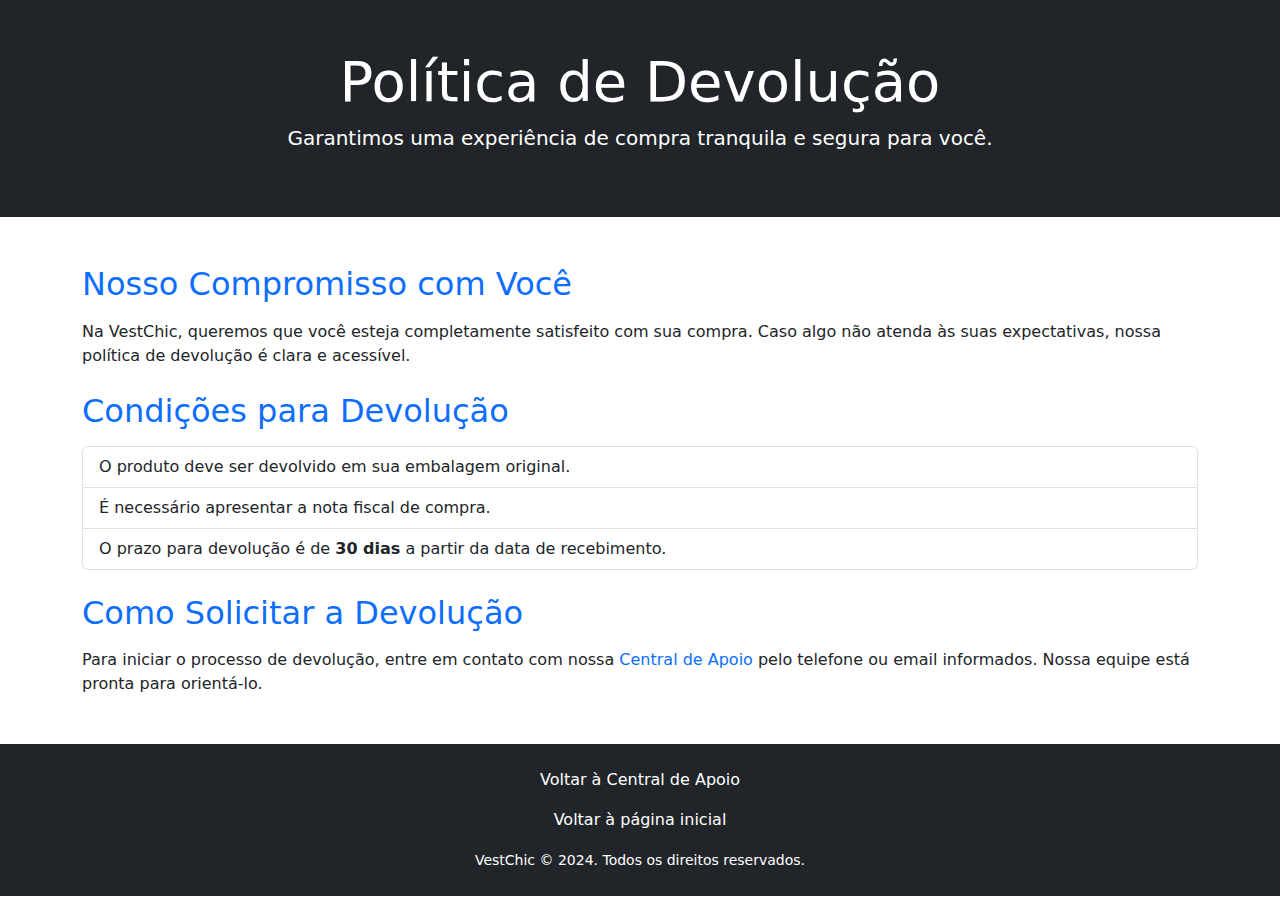
<file: pdd.html>
<!DOCTYPE html>
<html lang="pt-BR">

<head>
    <meta charset="UTF-8">
    <meta name="viewport" content="width=device-width, initial-scale=1.0">
    <title>Política de Devolução - VestChic</title>
    <link rel="stylesheet" href="https://cdn.jsdelivr.net/npm/bootstrap@5.3.2/dist/css/bootstrap.min.css">
    <link rel="icon" href="imagens/bolsas.png">
</head>

<body>
    <!-- Header -->
    <header class="bg-dark text-white text-center py-5">
        <div class="container">
            <h1 class="display-4">Política de Devolução</h1>
            <p class="lead">Garantimos uma experiência de compra tranquila e segura para você.</p>
        </div>
    </header>

    <!-- Main Content -->
    <main class="container my-5">
        <section>
            <!-- Compromisso -->
            <h2 class="text-primary mb-3">Nosso Compromisso com Você</h2>
            <p>Na VestChic, queremos que você esteja completamente satisfeito com sua compra. Caso algo não atenda às suas expectativas, nossa política de devolução é clara e acessível.</p>

            <!-- Condições -->
            <h2 class="text-primary mt-4 mb-3">Condições para Devolução</h2>
            <ul class="list-group mb-4">
                <li class="list-group-item">O produto deve ser devolvido em sua embalagem original.</li>
                <li class="list-group-item">É necessário apresentar a nota fiscal de compra.</li>
                <li class="list-group-item">O prazo para devolução é de <strong>30 dias</strong> a partir da data de recebimento.</li>
            </ul>

            <!-- Como Solicitar -->
            <h2 class="text-primary mt-4 mb-3">Como Solicitar a Devolução</h2>
            <p>Para iniciar o processo de devolução, entre em contato com nossa <a href="central.html" class="text-decoration-none text-primary">Central de Apoio</a> pelo telefone ou email informados. Nossa equipe está pronta para orientá-lo.</p>
        </section>
    </main>

    <!-- Footer -->
    <footer class="bg-dark text-white py-4">
        <div class="container text-center">
            <p><a href="central.html" class="text-white text-decoration-none">Voltar à Central de Apoio</a></p>
            <p><a href="index.html" class="text-white text-decoration-none">Voltar à página inicial</a></p>
            <small>VestChic © 2024. Todos os direitos reservados.</small>
        </div>
    </footer>

    <script src="https://cdn.jsdelivr.net/npm/bootstrap@5.3.2/dist/js/bootstrap.bundle.min.js"></script>
</body>

</html>
</file>
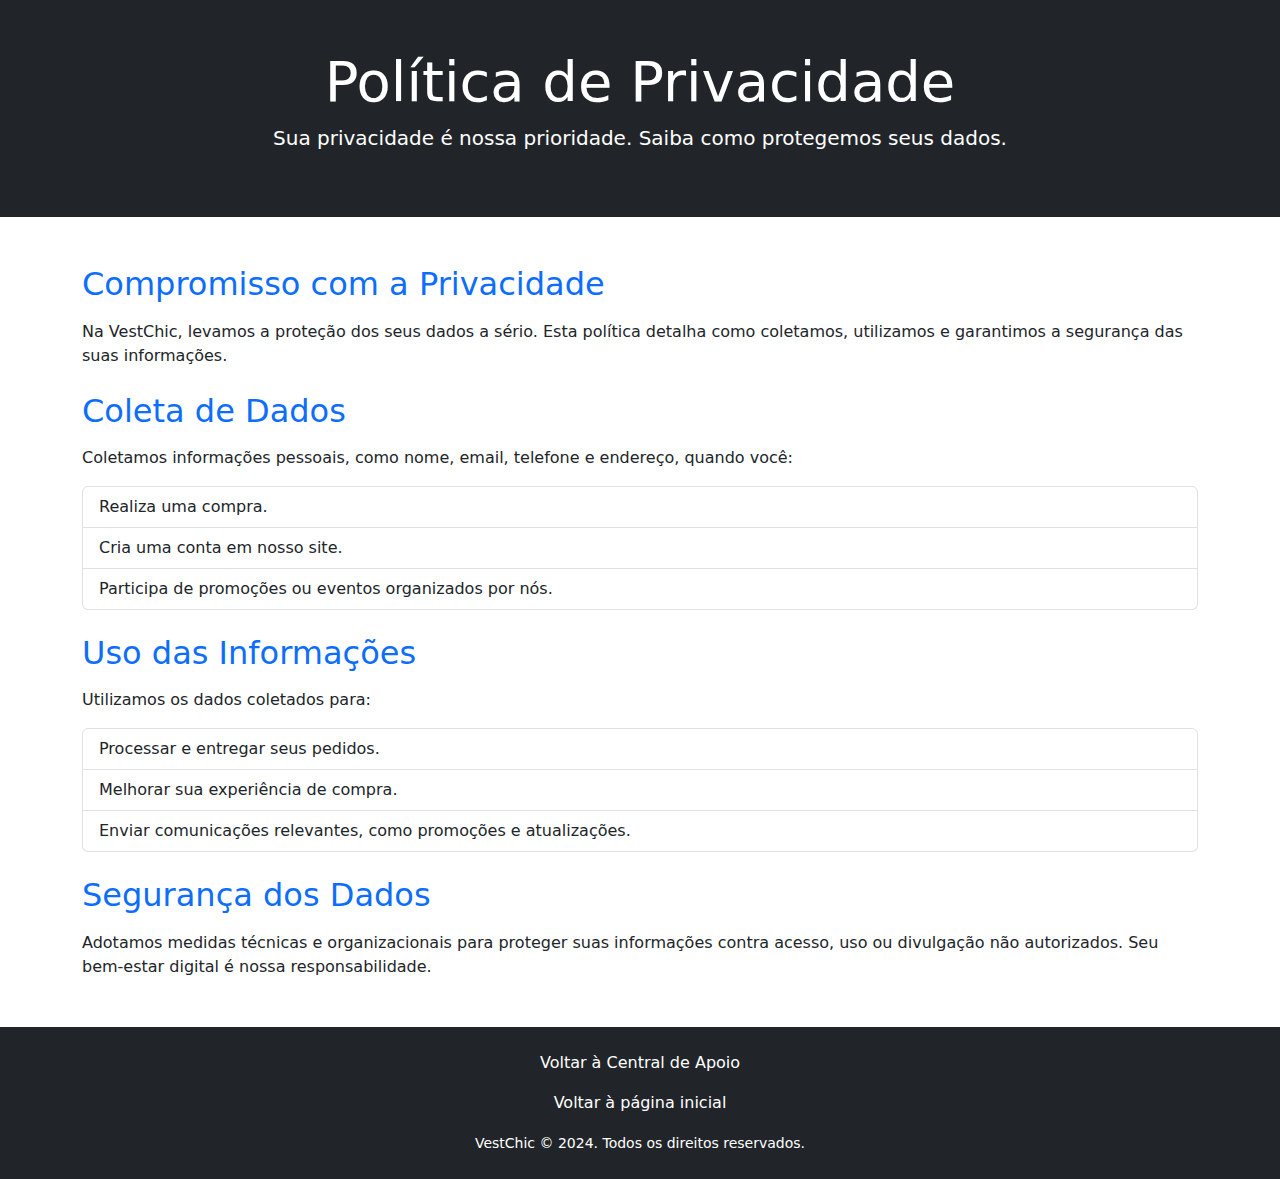
<file: pdp.html>
<!DOCTYPE html>
<html lang="pt-BR">

<head>
    <meta charset="UTF-8">
    <meta name="viewport" content="width=device-width, initial-scale=1.0">
    <title>Política de Privacidade - VestChic</title>
    <link rel="stylesheet" href="https://cdn.jsdelivr.net/npm/bootstrap@5.3.2/dist/css/bootstrap.min.css">
    <link rel="icon" href="imagens/bolsas.png">
</head>

<body>
    <!-- Header -->
    <header class="bg-dark text-white text-center py-5">
        <div class="container">
            <h1 class="display-4">Política de Privacidade</h1>
            <p class="lead">Sua privacidade é nossa prioridade. Saiba como protegemos seus dados.</p>
        </div>
    </header>

    <!-- Main Content -->
    <main class="container my-5">
        <section>
            <!-- Compromisso -->
            <h2 class="text-primary mb-3">Compromisso com a Privacidade</h2>
            <p>Na VestChic, levamos a proteção dos seus dados a sério. Esta política detalha como coletamos, utilizamos e garantimos a segurança das suas informações.</p>

            <!-- Coleta de Dados -->
            <h2 class="text-primary mt-4 mb-3">Coleta de Dados</h2>
            <p>Coletamos informações pessoais, como nome, email, telefone e endereço, quando você:</p>
            <ul class="list-group mb-4">
                <li class="list-group-item">Realiza uma compra.</li>
                <li class="list-group-item">Cria uma conta em nosso site.</li>
                <li class="list-group-item">Participa de promoções ou eventos organizados por nós.</li>
            </ul>

            <!-- Uso das Informações -->
            <h2 class="text-primary mt-4 mb-3">Uso das Informações</h2>
            <p>Utilizamos os dados coletados para:</p>
            <ul class="list-group mb-4">
                <li class="list-group-item">Processar e entregar seus pedidos.</li>
                <li class="list-group-item">Melhorar sua experiência de compra.</li>
                <li class="list-group-item">Enviar comunicações relevantes, como promoções e atualizações.</li>
            </ul>

            <!-- Segurança dos Dados -->
            <h2 class="text-primary mt-4 mb-3">Segurança dos Dados</h2>
            <p>Adotamos medidas técnicas e organizacionais para proteger suas informações contra acesso, uso ou divulgação não autorizados. Seu bem-estar digital é nossa responsabilidade.</p>
        </section>
    </main>

    <!-- Footer -->
    <footer class="bg-dark text-white py-4">
        <div class="container text-center">
            <p><a href="central.html" class="text-white text-decoration-none">Voltar à Central de Apoio</a></p>
            <p><a href="index.html" class="text-white text-decoration-none">Voltar à página inicial</a></p>
            <small>VestChic © 2024. Todos os direitos reservados.</small>
        </div>
    </footer>

    <script src="https://cdn.jsdelivr.net/npm/bootstrap@5.3.2/dist/js/bootstrap.bundle.min.js"></script>
</body>

</html>
</file>
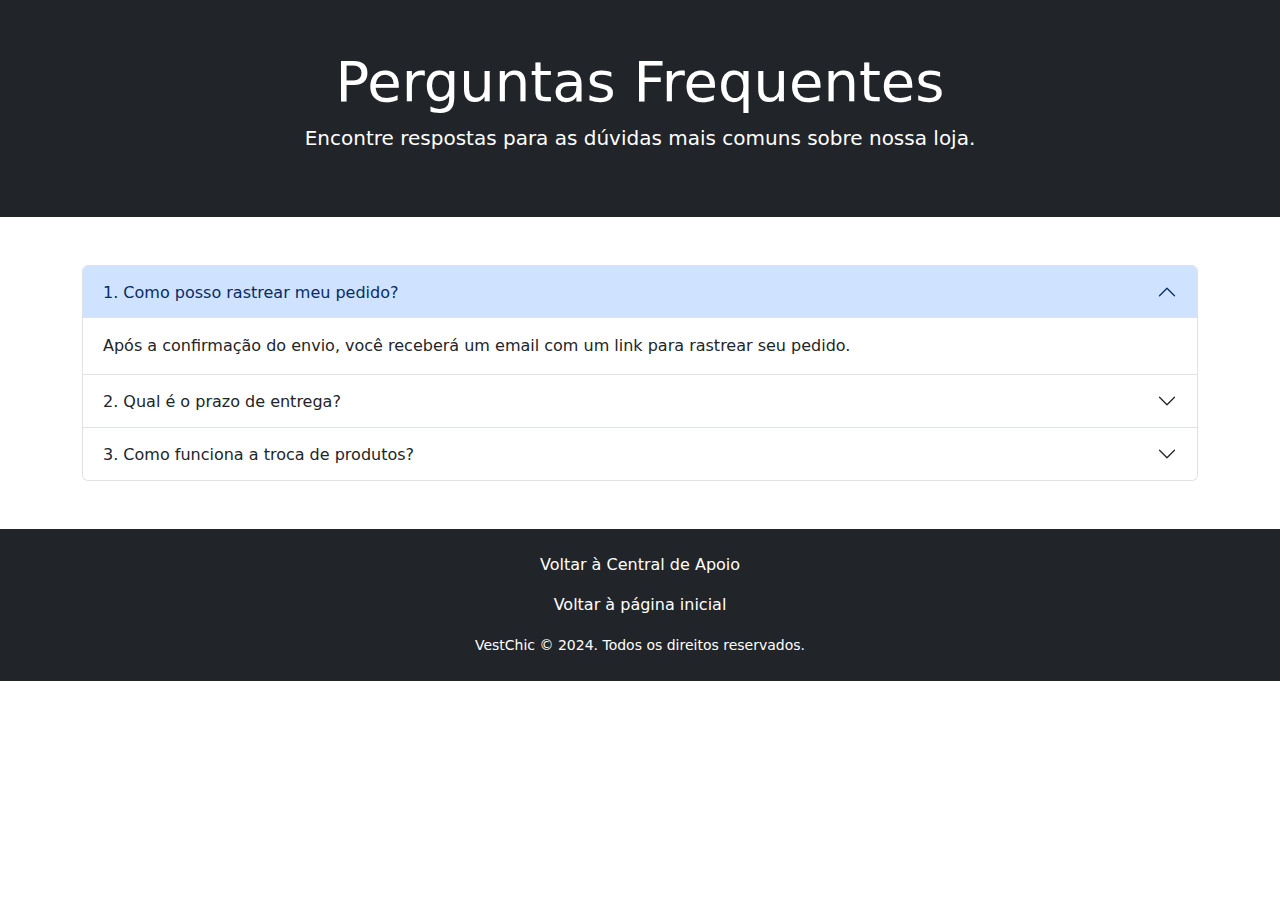
<file: pergfreq.html>
<!DOCTYPE html>
<html lang="pt-BR">

<head>
    <meta charset="UTF-8">
    <meta name="viewport" content="width=device-width, initial-scale=1.0">
    <title>Perguntas Frequentes - VestChic</title>
    <link rel="stylesheet" href="https://cdn.jsdelivr.net/npm/bootstrap@5.3.2/dist/css/bootstrap.min.css">
    <link rel="icon" href="imagens/bolsas.png">
</head>

<body>
    <!-- Header -->
    <header class="bg-dark text-white text-center py-5">
        <div class="container">
            <h1 class="display-4">Perguntas Frequentes</h1>
            <p class="lead">Encontre respostas para as dúvidas mais comuns sobre nossa loja.</p>
        </div>
    </header>

    <!-- Main Content -->
    <main class="container my-5">
        <section class="accordion" id="faqAccordion">
            <!-- Pergunta 1 -->
            <div class="accordion-item">
                <h2 class="accordion-header" id="headingOne">
                    <button class="accordion-button" type="button" data-bs-toggle="collapse" data-bs-target="#collapseOne" aria-expanded="true" aria-controls="collapseOne">
                        1. Como posso rastrear meu pedido?
                    </button>
                </h2>
                <div id="collapseOne" class="accordion-collapse collapse show" aria-labelledby="headingOne" data-bs-parent="#faqAccordion">
                    <div class="accordion-body">
                        Após a confirmação do envio, você receberá um email com um link para rastrear seu pedido.
                    </div>
                </div>
            </div>

            <!-- Pergunta 2 -->
            <div class="accordion-item">
                <h2 class="accordion-header" id="headingTwo">
                    <button class="accordion-button collapsed" type="button" data-bs-toggle="collapse" data-bs-target="#collapseTwo" aria-expanded="false" aria-controls="collapseTwo">
                        2. Qual é o prazo de entrega?
                    </button>
                </h2>
                <div id="collapseTwo" class="accordion-collapse collapse" aria-labelledby="headingTwo" data-bs-parent="#faqAccordion">
                    <div class="accordion-body">
                        O prazo de entrega varia de acordo com a sua localização e a opção de frete escolhida no momento da compra.
                    </div>
                </div>
            </div>

            <!-- Pergunta 3 -->
            <div class="accordion-item">
                <h2 class="accordion-header" id="headingThree">
                    <button class="accordion-button collapsed" type="button" data-bs-toggle="collapse" data-bs-target="#collapseThree" aria-expanded="false" aria-controls="collapseThree">
                        3. Como funciona a troca de produtos?
                    </button>
                </h2>
                <div id="collapseThree" class="accordion-collapse collapse" aria-labelledby="headingThree" data-bs-parent="#faqAccordion">
                    <div class="accordion-body">
                        Para realizar a troca, entre em contato com nossa Central de Apoio e siga as instruções que forneceremos.
                    </div>
                </div>
            </div>
        </section>
    </main>

    <!-- Footer -->
    <footer class="bg-dark text-white py-4">
        <div class="container text-center">
            <p><a href="central.html" class="text-white text-decoration-none">Voltar à Central de Apoio</a></p>
            <p><a href="index.html" class="text-white text-decoration-none">Voltar à página inicial</a></p>
            <small>VestChic © 2024. Todos os direitos reservados.</small>
        </div>
    </footer>

    <script src="https://cdn.jsdelivr.net/npm/bootstrap@5.3.2/dist/js/bootstrap.bundle.min.js"></script>
</body>

</html>
</file>
<file: style.css>
/* Definindo a cor de fundo do corpo da página */
body {
    background-color: #ffffff; /* Fundo branco */
    font-family: Arial, sans-serif; /* Fonte básica */
    color: #333; /* Cor do texto em um tom escuro */
    margin: 0;
    padding: 0;
}

/* Ajuste geral para containers principais */
.container {
    max-width: 1200px;
    margin: 0 auto;
    padding: 15px;
}

/* Estilo para cabeçalhos */
h1, h2 {
    color: #cfcfcf; /* Cor escura para cabeçalhos */
    font-weight: bold;
    margin-bottom: 10px;
}

/* Estilo para os links */
a {
    color: #007bff; /* Cor padrão dos links */
    text-decoration: none;
}

a:hover {
    text-decoration: underline; /* Sublinha os links quando o cursor passa por cima */
}

/* Estilo para o formulário de cadastro */
form {
    background-color: #f9f9f9; /* Fundo claro para formulários */
    padding: 20px;
    border-radius: 8px; /* Bordas arredondadas */
    box-shadow: 0 4px 6px rgba(0, 0, 0, 0.1); /* Sombra leve */
    max-width: 600px;
    margin: 0 auto;
}

/* Estilo para os campos de entrada de dados */
input[type="email"], input[type="password"], input[type="text"], input[type="number"] {
    width: 100%;
    padding: 10px;
    margin-bottom: 10px;
    border: 1px solid #ccc; /* Cor suave para a borda */
    border-radius: 4px; /* Bordas arredondadas */
    box-sizing: border-box; /* Para não quebrar o layout */
}

input[type="submit"], button[type="submit"] {
    background-color: #007bff; /* Cor do botão */
    color: white;
    border: none;
    padding: 10px 20px;
    border-radius: 4px;
    cursor: pointer;
}

input[type="submit"]:hover, button[type="submit"]:hover {
    background-color: #0056b3; /* Cor ao passar o mouse */
}

/* Estilo para o rodapé */
footer {
    background-color: #f1f1f1;
    padding: 10px 0;
    text-align: center;
    margin-top: 30px;
}

footer a {
    color: #007bff;
}

footer a:hover {
    text-decoration: underline;
}

/* Estilo de mensagens de confirmação */
#confirmacao {
    display: none;
    background-color: #28a745;
    color: white;
    padding: 10px;
    border-radius: 5px;
    text-align: center;
    margin-top: 20px;
}

#feedback-text {
    width: 100%;
    padding: 10px;
    margin-bottom: 10px;
    border: 1px solid #ccc;
    border-radius: 4px;
    box-sizing: border-box;
}

input[name="star"] {
    margin: 5px;
}

/* Ajuste para dispositivos móveis */
@media (max-width: 768px) {
    body {
        padding: 15px;
    }

    .container {
        width: 100%;
        padding: 0;
    }

    form {
        width: 100%;
        padding: 15px;
    }
}

/* Menu Desktop */
.menu-desktop {
    display: flex;
    justify-content: space-between;
    padding: 10px;
}

.menu-desktop ul {
    display: flex;
    list-style: none;
}

.menu-desktop ul li {
    margin-right: 20px;
}

.menu-desktop ul li a {
    text-decoration: none;
    color: #000;
}

/* Menu Mobile */
.menu-mobile {
    display: none;
    position: fixed;
    top: 0;
    right: 0;
    width: 100%;
    height: 100%;
    background-color: #fff;
    box-shadow: -2px 0 10px rgba(0, 0, 0, 0.1);
    z-index: 1000;
}

.menu-mobile nav ul {
    list-style: none;
    padding: 20px;
    text-align: center;
}

.menu-mobile nav ul li {
    margin-bottom: 20px;
}

.menu-mobile nav ul li a {
    text-decoration: none;
    color: #000;
    font-size: 18px;
}

/* Botão de abrir menu */
.bt-abrir-menu {
    display: none;
    cursor: pointer;
    font-size: 30px;
    position: absolute;
    top: 20px;
    right: 20px;
}

/* Botão de fechar menu */
.bt-fechar {
    display: flex;
    justify-content: flex-end;
    padding: 20px;
    font-size: 30px;
}

/* Responsividade para dispositivos móveis */
@media (max-width: 768px) {
    .menu-desktop {
        display: none;
    }

    .bt-abrir-menu {
        display: block;
    }
}

.star-rating {
    display: flex;
    direction: row-reverse;
    justify-content: center;
}

.star-rating input {
    display: none;
}

.star-rating label {
    font-size: 30px;
    color: gray;
    cursor: pointer;
}

.star-rating input:checked~label,
.star-rating input:hover~label {
    color: gold;
}

.card {
    transition: transform 0.2s ease-in-out, box-shadow 0.2s ease-in-out;
  }
  
  .card:hover {
    transform: scale(1.03); /* Aumenta ligeiramente o tamanho */
    box-shadow: 0 4px 10px rgba(0, 0, 0, 0.2); /* Adiciona uma sombra leve */
  }

  /* Estilo para o nav fixo */
  nav {
    position: sticky;
    top: 0;
    z-index: 1000;
}

/* Cards de produtos */
.product-card {
    border-radius: 10px;
    box-shadow: 0 4px 6px rgba(0, 0, 0, 0.1);
    margin: 10px;
}

.product-card img {
    border-radius: 10px 10px 0 0;
    width: 100%;
}

.product-card .card-body {
    text-align: center;
}

.product-grid {
    display: flex;
    flex-wrap: wrap;
    justify-content: center;
}

.navbar {
    transition: transform 0.3s ease-in-out;
}
</file>
